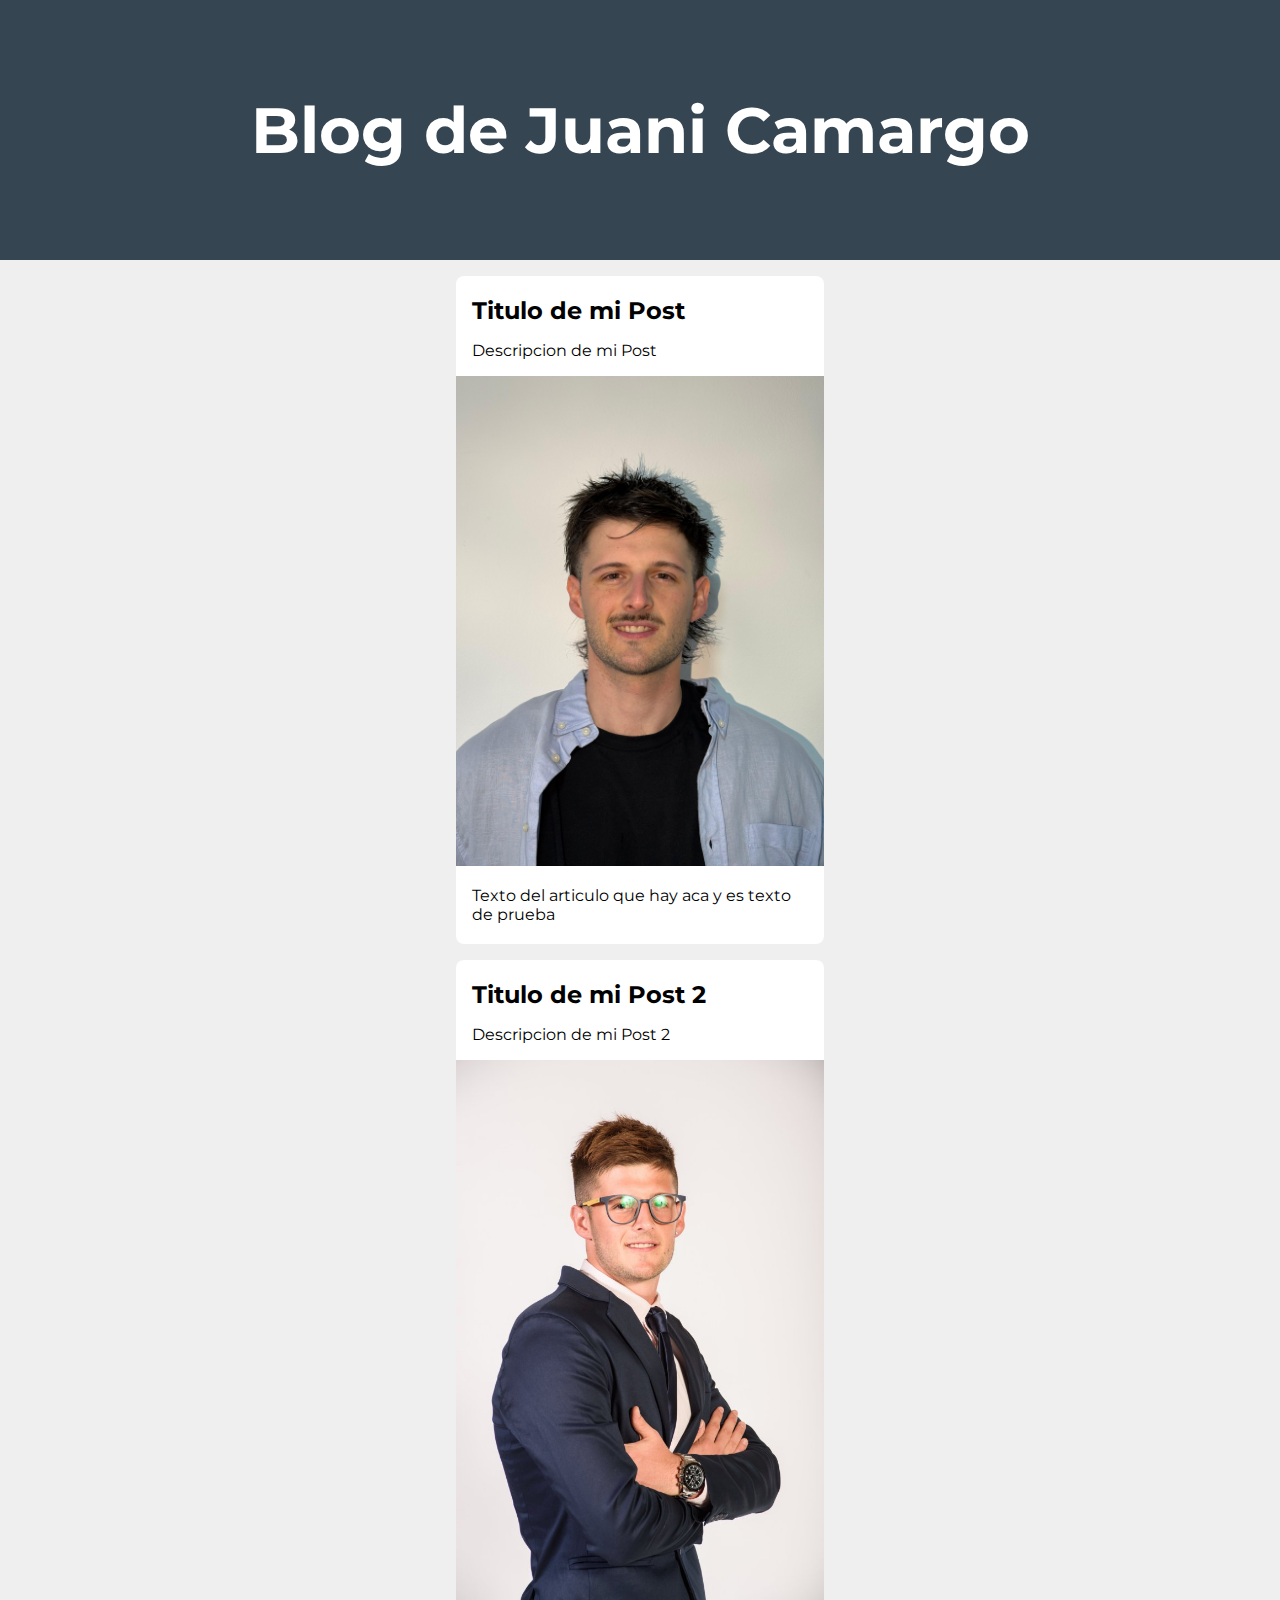
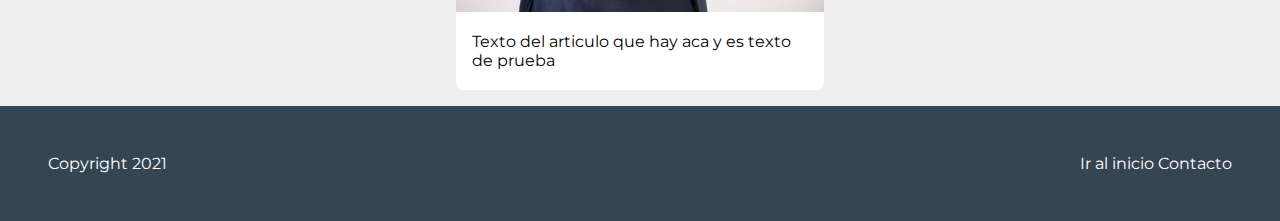
<file: index.html>
<!DOCTYPE html>
<head>
    <title>Mi Blog</title>
    <link rel="preconnect" href="https://fonts.googleapis.com">
    <link rel="preconnect" href="https://fonts.gstatic.com" crossorigin>
    <link href="https://fonts.googleapis.com/css2?family=Montserrat:ital,wght@0,100..900;1,100..900&display=swap" rel="stylesheet">
    <link rel="stylesheet" href="style.css">
</head>
<body>
    <header>
        <h1 id="titulo">Blog de Juani Camargo</h1>
    </header>
    <section class="container">
        <article>
            <h2>Titulo de mi Post</h2>
            <p>Descripcion de mi Post</p>
            <img src="img/fotoPerfil.jpg" width="400">
            <p>Texto del articulo que hay aca y es texto de prueba</p>
        </article>
        <article>
            <h2>Titulo de mi Post 2</h2>
            <p>Descripcion de mi Post 2</p>
            <img src="img/foto pal laburo.png" width="400">
            <p>Texto del articulo que hay aca y es texto de prueba</p>
        </article>
    </section>
    <footer>
        <section>
            <a href="#titulo">Ir al inicio</a>
            <a href="mailto:juancamargo987@gmail.com">Contacto</a>
        </section>
        <p>Copyright 2021</p>
    </footer>
</body>
</html>
</file>
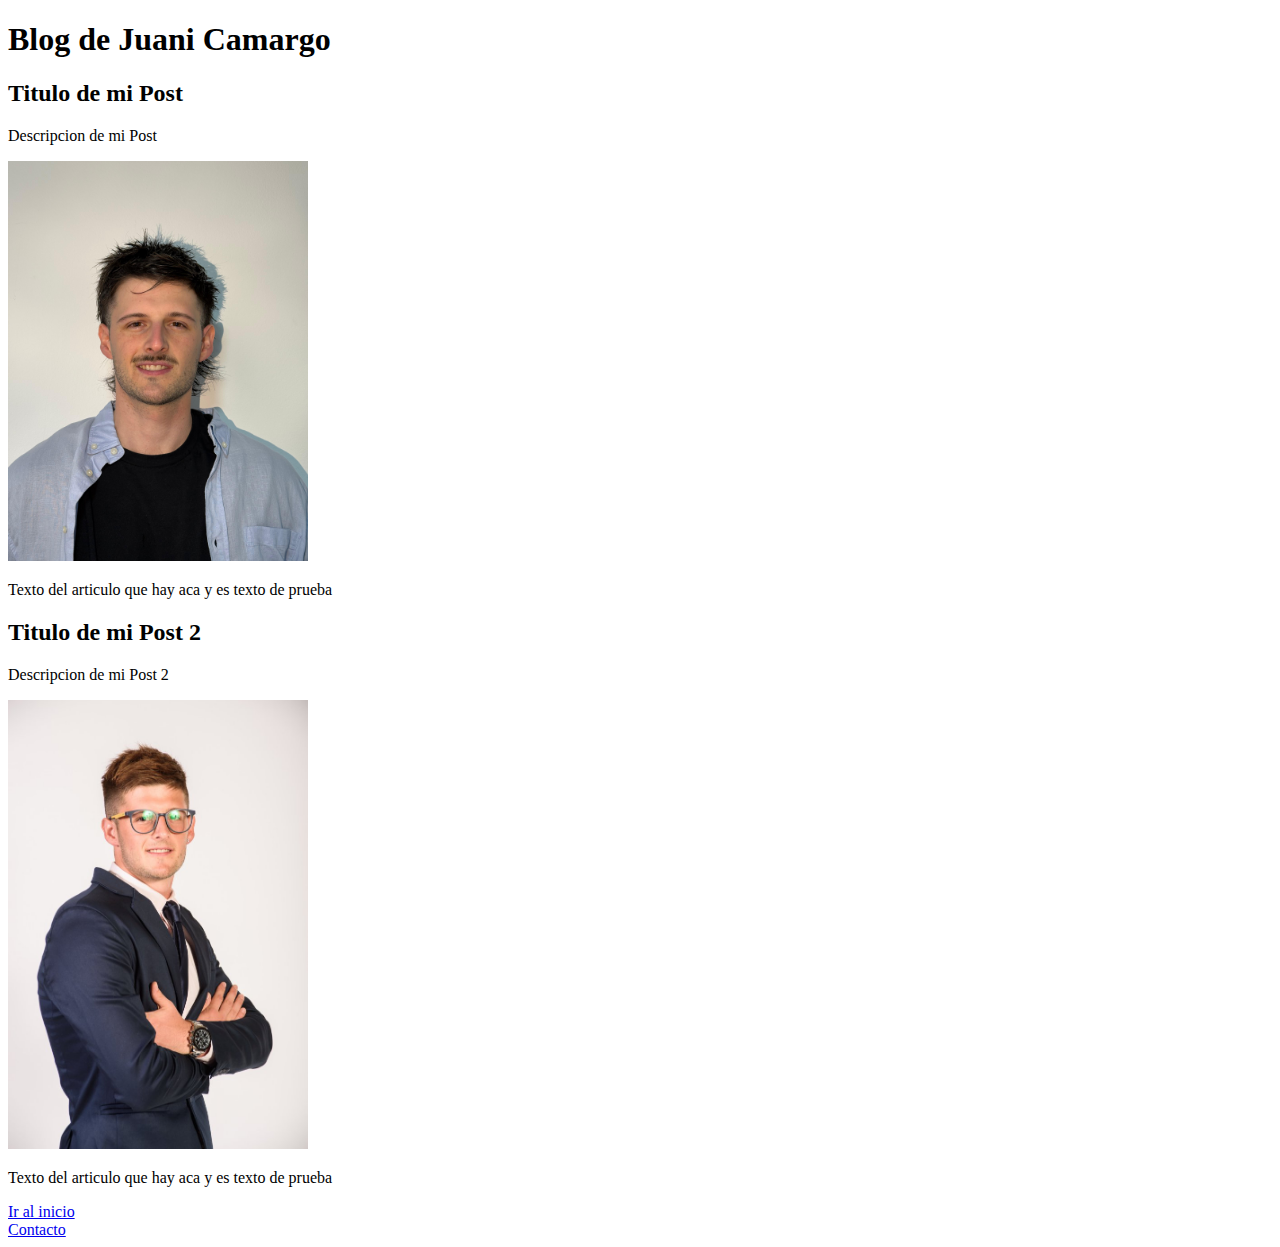
<file: blog.html>
<!DOCTYPE html>
<head>
    <title>Mi Blog</title>
</head>
<body>
    <header>
        <h1 id="titulo">Blog de Juani Camargo</h1>
    </header>
    <section>
        <article>
            <h2>Titulo de mi Post</h2>
            <p>Descripcion de mi Post</p>
            <img src="img/fotoPerfil.jpg" width="300">
            <p>Texto del articulo que hay aca y es texto de prueba</p>
        </article>
        <article>
            <h2>Titulo de mi Post 2</h2>
            <p>Descripcion de mi Post 2</p>
            <img src="img/foto pal laburo.png" width="300">
            <p>Texto del articulo que hay aca y es texto de prueba</p>
        </article>
    </section>
    <footer>
        <a href="#titulo">Ir al inicio</a>
        <br>
        <a href="mailto:juancamargo987@gmail.com">Contacto</a>
    </footer>
</body>
</html>
</file>
<file: style.css>
html {
    font-family: "Montserrat", sans-serif;
}

body {
    margin: 0;
    background-color: #efefef;
}

header {
    background-color: #364552;
    color: white;
    padding: 3rem 2rem;
}

header h1 {
    font-size: 4rem;
    text-align: center;
}

.container {
    width: 400px;
    margin: 0 auto;
}

section article {
    transition: box-shadow 0.3s ease;
    background-color: #fff;
    margin: 1rem;
    border-radius: 0.5rem;
    padding: 0.25rem 0;
    cursor: pointer;
    /* text-align: center; */
}


section article:hover {
    box-shadow: 0 0.1rem 0.4rem rgba(0, 0, 0, 0.3);
}

section article h2, section article p {
    margin: 1rem;
}

section article img {
    /* border-radius: 0.5rem; */
    width: 100%;
    max-width: 400px;
    height: auto;
}

footer {
    background-color: #364552;
    padding: 3rem;
}

footer section {
    float: right;
}

footer p {
    margin: 0;
    color: white;
}

footer a {
    transition: color 0.3 ease;
    color: white;
    text-decoration: none;
    cursor: pointer;
}

footer a:hover{
    color: cornflowerblue;
}
</file>
